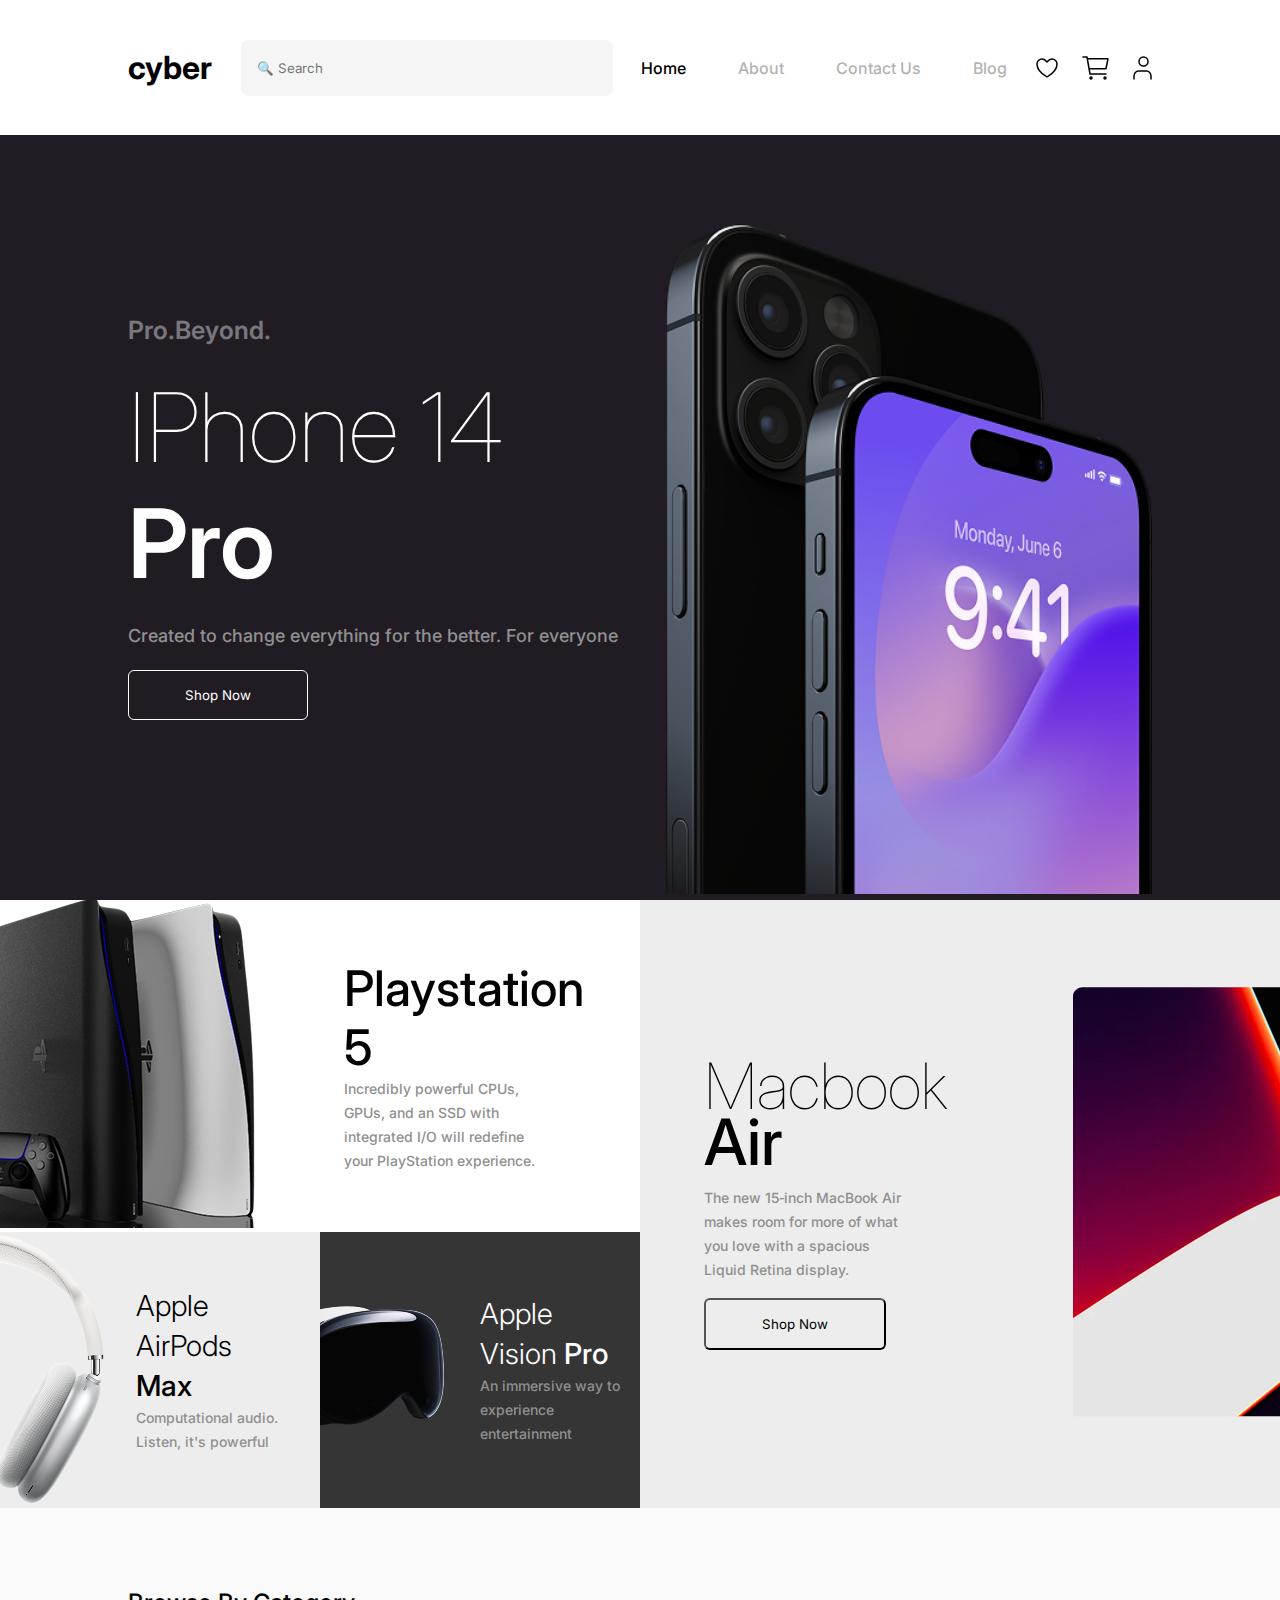
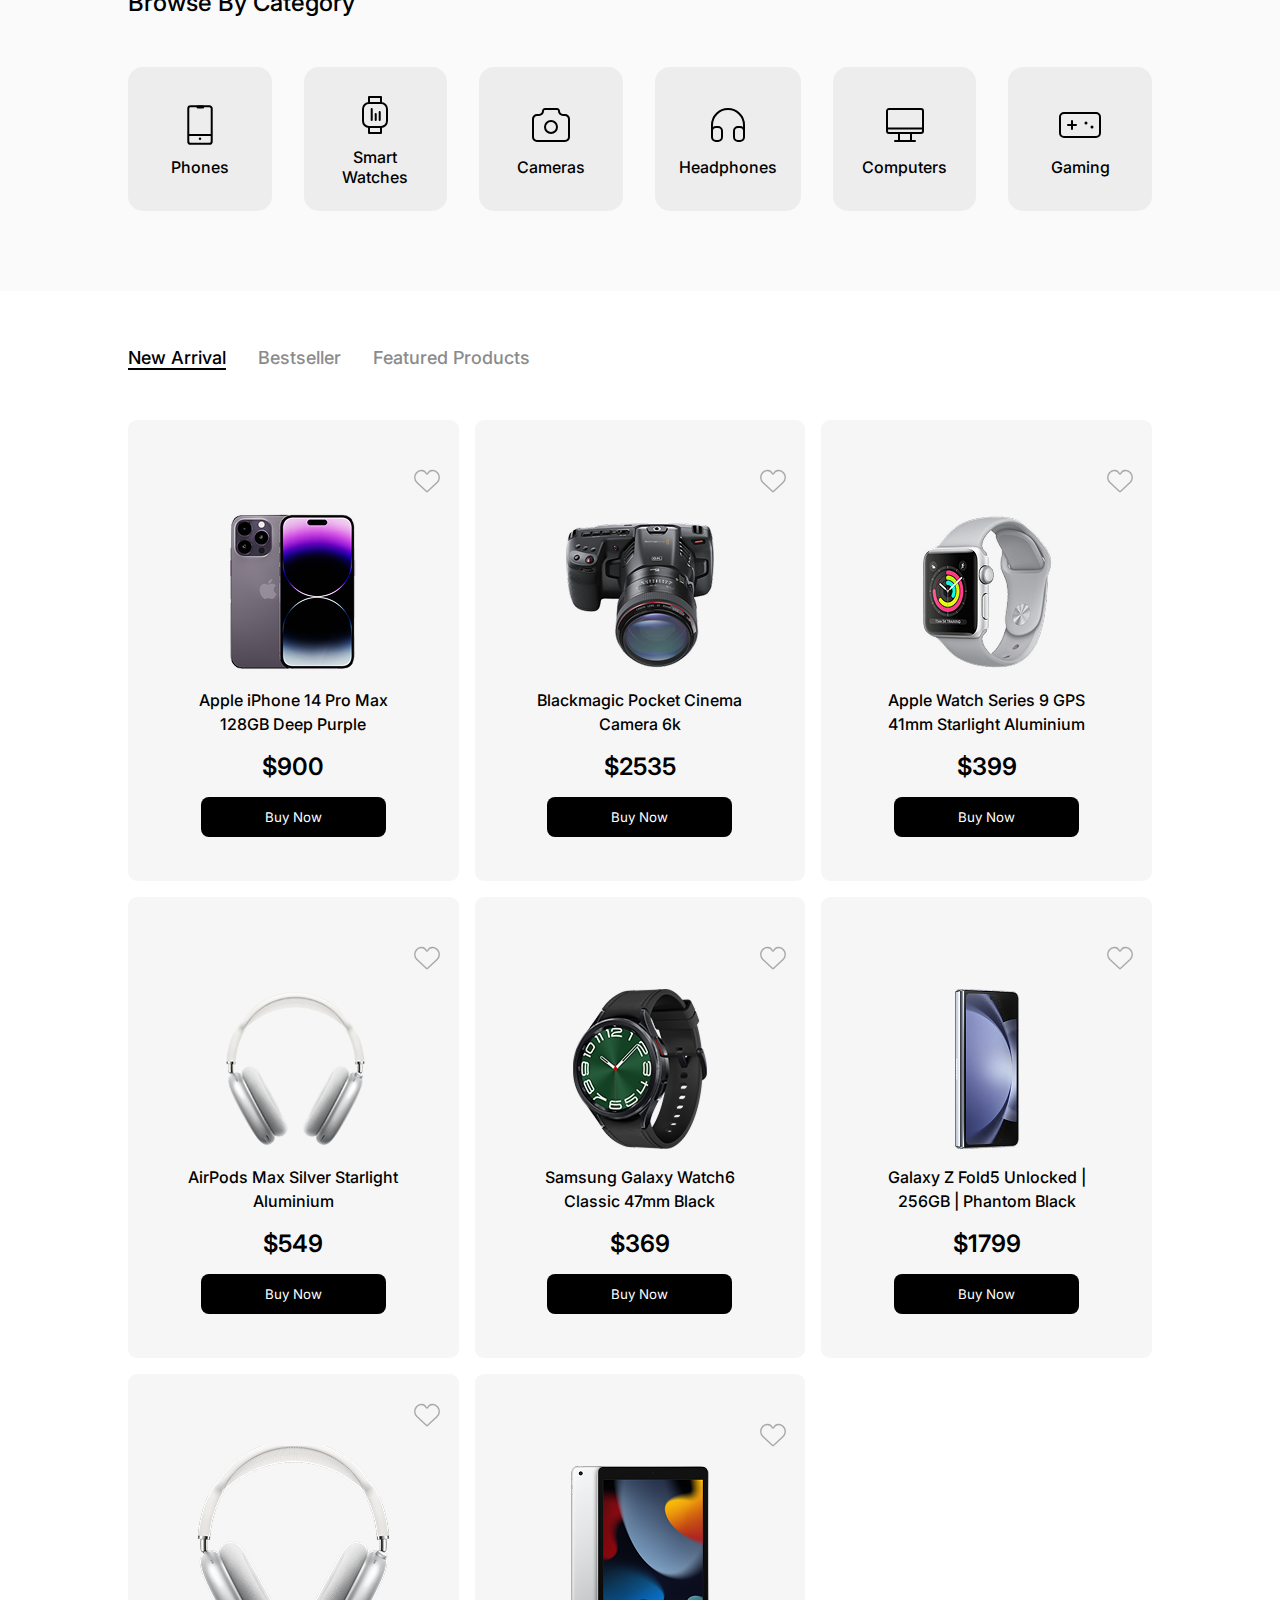
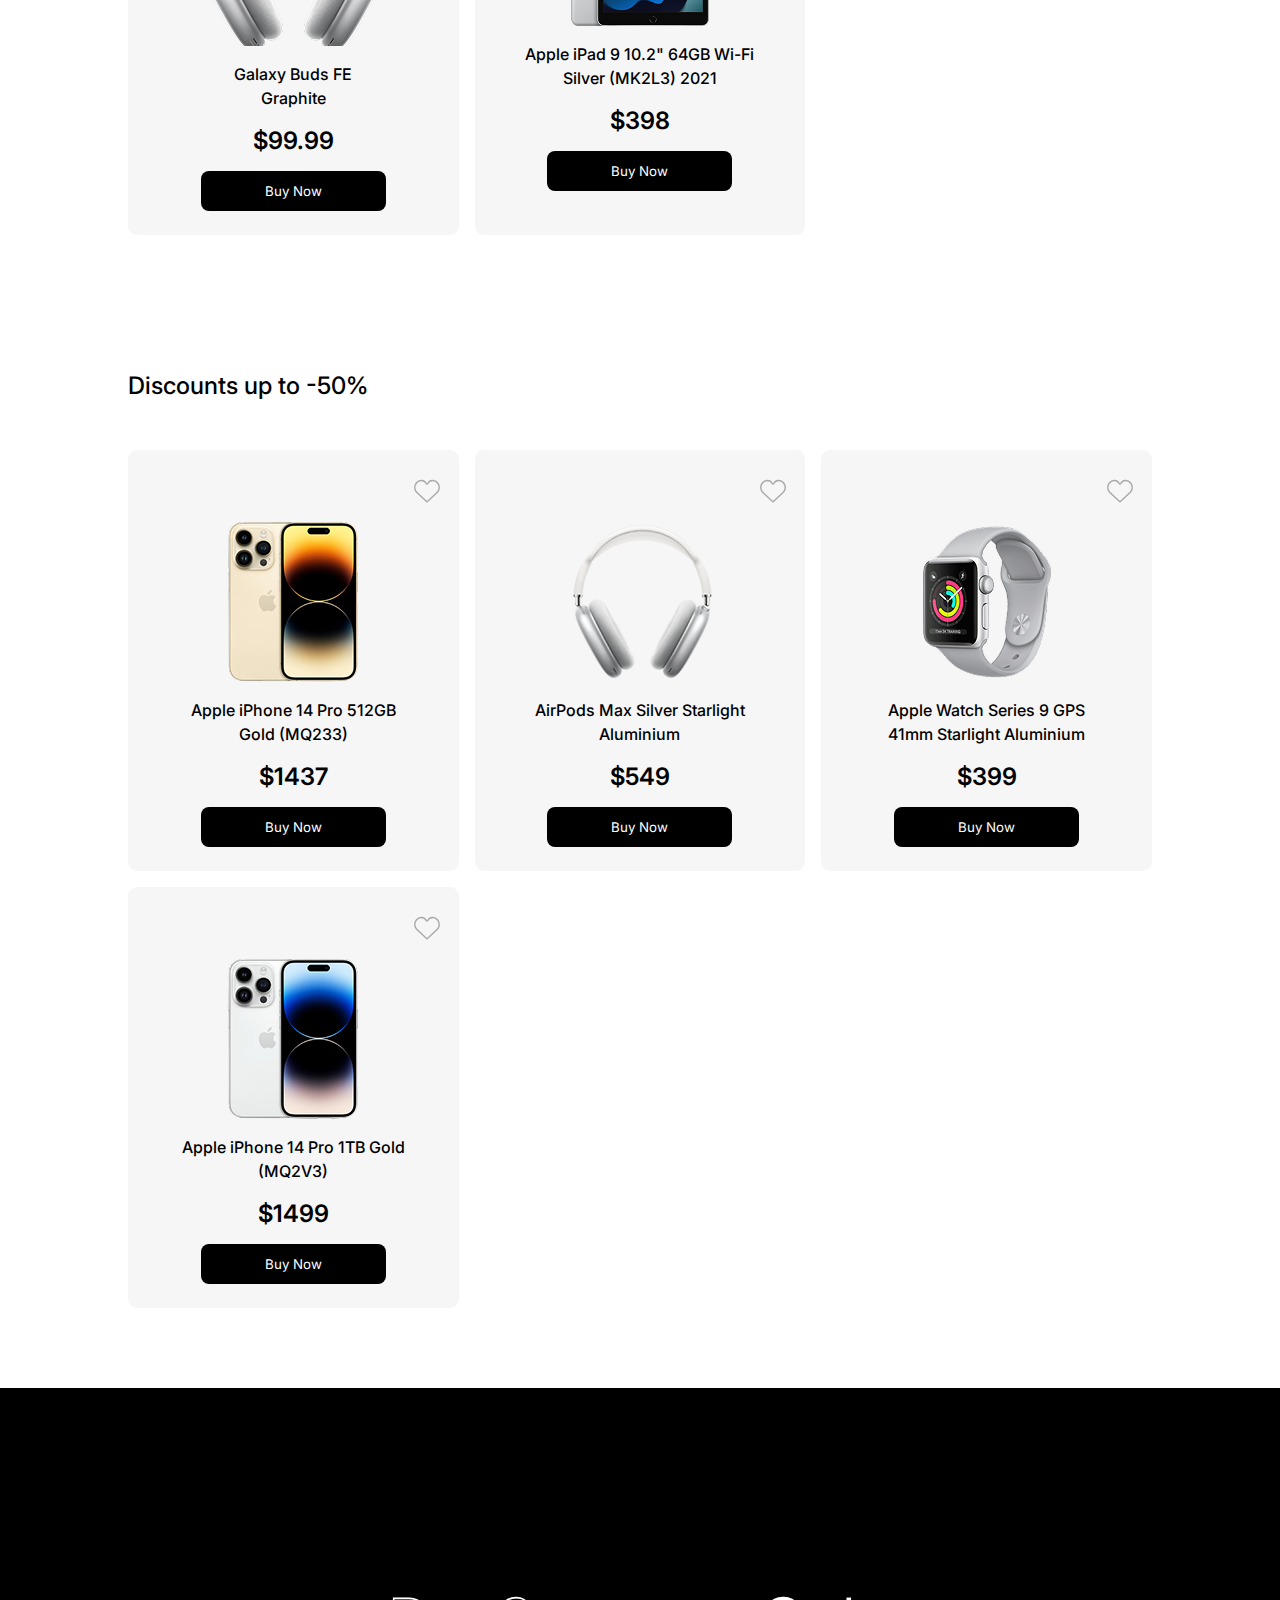
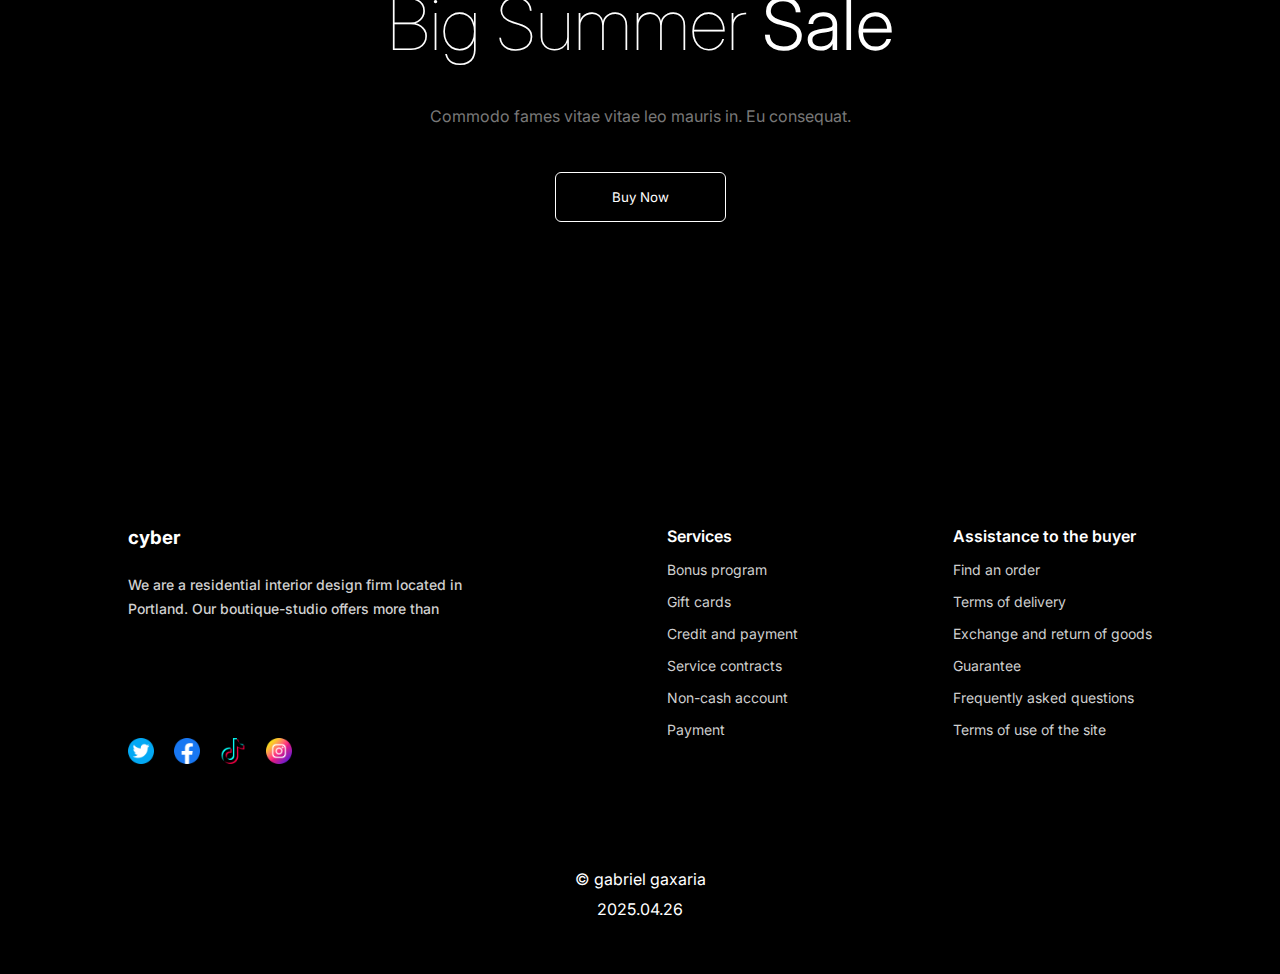
<file: index.html>
<!doctype html>
<html lang="en">
<head>
    <meta charset="UTF-8">
    <meta name="viewport" content="width=device-width, initial-scale=1">
    <title>Document</title>
    <link rel="preconnect" href="https://fonts.googleapis.com">
    <link rel="preconnect" href="https://fonts.gstatic.com" crossorigin>
    <link href="https://fonts.googleapis.com/css2?family=Inter:ital,opsz,wght@0,14..32,100..900;1,14..32,100..900&display=swap"
          rel="stylesheet">
    <link rel="stylesheet" href="styles/style.css">
</head>
<body>


<header class="header">
    <h1><a class="header-a" href="#">cyber</a></h1>
    <input class="header-input" type="search" placeholder="🔍 Search">
    <nav class="header-nav">
        <ul class="header-nav-list">
            <li><a class="header-nav-item header-nav-item-1" href="#">Home</a></li>
            <li><a class="header-nav-item" href="#">About</a></li>
            <li><a class="header-nav-item" href="contact.html">Contact Us</a></li>
            <li><a class="header-nav-item" href="#">Blog</a></li>
        </ul>
    </nav>
    <div class="header-div">
        <svg class="header-img" width="22" height="20" viewBox="0 0 22 20" fill="none"
             xmlns="http://www.w3.org/2000/svg">
            <path d="M6 1C3.239 1 1 3.216 1 5.95C1 8.157 1.875 13.395 10.488 18.69C10.6423 18.7839 10.8194 18.8335 11 18.8335C11.1806 18.8335 11.3577 18.7839 11.512 18.69C20.125 13.395 21 8.157 21 5.95C21 3.216 18.761 1 16 1C13.239 1 11 4 11 4C11 4 8.761 1 6 1Z"
                  stroke="black" stroke-width="1.5" stroke-linecap="round" stroke-linejoin="round"/>
        </svg>
        <svg class="header-img" width="27" height="24" viewBox="0 0 27 24" fill="none"
             xmlns="http://www.w3.org/2000/svg">
            <path d="M1 1H5L8 18H24M8 12.6667H23.59C23.7056 12.6667 23.8177 12.6267 23.9072 12.5535C23.9966 12.4802 24.0579 12.3782 24.0806 12.2648L25.8806 3.26479C25.8951 3.19222 25.8934 3.11733 25.8755 3.04552C25.8575 2.97372 25.8239 2.90679 25.7769 2.84956C25.73 2.79234 25.6709 2.74625 25.604 2.71462C25.5371 2.68299 25.464 2.66662 25.39 2.66667H6M10 22C10 22.5523 9.55228 23 9 23C8.44772 23 8 22.5523 8 22C8 21.4477 8.44772 21 9 21C9.55228 21 10 21.4477 10 22ZM24 22C24 22.5523 23.5523 23 23 23C22.4477 23 22 22.5523 22 22C22 21.4477 22.4477 21 23 21C23.5523 21 24 21.4477 24 22Z"
                  stroke="black" stroke-width="1.5" stroke-linecap="round" stroke-linejoin="round"/>
        </svg>
        <svg class="header-img" width="19" height="24" viewBox="0 0 19 24" fill="none"
             xmlns="http://www.w3.org/2000/svg">
            <path d="M18 23V20.3333C18 18.9188 17.5224 17.5623 16.6722 16.5621C15.8221 15.5619 14.669 15 13.4667 15H5.53333C4.33102 15 3.17795 15.5619 2.32778 16.5621C1.47762 17.5623 1 18.9188 1 20.3333V23M15 5.5C15 7.98528 12.9853 10 10.5 10C8.01472 10 6 7.98528 6 5.5C6 3.01472 8.01472 1 10.5 1C12.9853 1 15 3.01472 15 5.5Z"
                  stroke="black" stroke-width="1.5" stroke-linecap="round" stroke-linejoin="round"/>
        </svg>
    </div>
    <div class="header-div-2">
        <div class="header-div-3"></div>
        <div class="header-div-3"></div>
        <div class="header-div-3"></div>
    </div>
</header>


<section class="phone-section">
    <div class="wrapper">
        <div class="phone-div">
            <p class="phone-section-p-1">Pro.Beyond.</p>
            <h2 class="phone-section-h2">IPhone 14 <span>Pro</span></h2>
            <p class="phone-section-p-2">Created to change everything for the better. For everyone</p>
            <div class="phone-section-div-2">
                <button class="phone-section-button">Shop Now</button>
            </div>
        </div>
        <figure class="phone-figure">
            <img class="phone-img" src="images/phone.png" alt="Phone Image">
            <img class="small-phone" src="images/small-phone.png" alt="small phone image">
        </figure>
    </div>
</section>


<section class="nesting-section">

    <div class="left">

        <div class="main-left-top">
            <div class="left-top">
                <figure class="left-top-figure">
                    <img class="left-top-img" src="images/play.png" alt="play image">
                    <img class="left-top-img-2" src="images/play-2.png" alt="play image">
                </figure>
                <div class="left-top-div">
                    <h2 class="left-top-h2">Playstation 5</h2>
                    <p class="left-top-p">Incredibly powerful CPUs, GPUs, and an SSD with integrated I/O will redefine
                        your
                        PlayStation experience.</p>
                </div>
            </div>
        </div>

        <div class="left-down">

            <div class="left-down-left">
                <figure class="left-down-left-figure">
                    <img class="left-down-left-img" src="images/airpod.png" alt="airpods image">
                    <img class="left-down-left-img-2" src="images/airpods-2.png" alt="airpods image">
                </figure>
                <div class="left-down-left-div">
                    <h2 class="left-down-left-h2">Apple AirPods <span>Max</span></h2>
                    <p class="left-down-left-p">Computational audio. Listen, it's powerful</p>
                </div>
            </div>

            <div class="left-down-right">
                <figure class="left-down-right-figure">
                    <img class="left-down-right-img" src="images/sanglass.png" alt="sanglass image">
                    <img class="left-down-right-img-2" src="images/sunglass.png" alt="sunglass image">
                </figure>
                <div class="left-down-right-div">
                    <h2 class="left-down-right-h2">Apple Vision <span>Pro</span></h2>
                    <p class="left-down-right-p">An immersive way to experience entertainment</p>
                </div>
            </div>

        </div>

    </div>

    <div class="right-1">
        <div class="right">
            <div class="right-div">
                <h2 class="right-h2">Macbook <span>Air</span></h2>
                <p class="right-p">The new 15‑inch MacBook Air makes room for more of what you love with a spacious
                    Liquid Retina display.</p>
                <button class="right-button">Shop Now</button>
            </div>
            <figure class="right-figure">
                <img class="right-img" src="images/computer.png" alt="computer image">
                <img class="right-img-2" src="images/computer-2.png" alt="computer image">
            </figure>
        </div>
    </div>


</section>















<section class="category">


    <h2 class="category-h2">Browse By Category</h2>


    <div class="category-div-1">

        <div class="category-div-2">
            <svg class="category-img" width="48" height="48" viewBox="0 0 48 48" fill="none" xmlns="http://www.w3.org/2000/svg"><g clip-path="url(#clip0_1_1240)"><path d="M33.375 5.25H14.625C13.3306 5.25 12.2812 6.29933 12.2812 7.59375V40.4062C12.2812 41.7007 13.3306 42.75 14.625 42.75H33.375C34.6694 42.75 35.7188 41.7007 35.7188 40.4062V7.59375C35.7188 6.29933 34.6694 5.25 33.375 5.25Z" stroke="black" stroke-width="2" stroke-linecap="round" stroke-linejoin="round"/><path d="M22 6H26.6875" stroke="black" stroke-width="3" stroke-linecap="round" stroke-linejoin="round"/><path d="M24 37.7188V37.7404" stroke="black" stroke-width="2.5" stroke-linecap="round" stroke-linejoin="round"/><line x1="13" y1="34" x2="35" y2="34" stroke="black" stroke-width="2"/></g><defs><clipPath id="clip0_1_1240"><rect width="48" height="48" fill="white"/></clipPath></defs></svg>
            <h3 class="category-h3">Phones</h3>
        </div>

        <div class="category-div-2">
            <svg class="category-img" width="48" height="48" viewBox="0 0 48 48" fill="none" xmlns="http://www.w3.org/2000/svg"><g clip-path="url(#clip0_1_1243)"><path d="M30 12H18C14.6863 12 12 14.6863 12 18V30C12 33.3137 14.6863 36 18 36H30C33.3137 36 36 33.3137 36 30V18C36 14.6863 33.3137 12 30 12Z" stroke="black" stroke-width="2" stroke-linecap="round" stroke-linejoin="round"/><path d="M18 36V42H30V36" stroke="black" stroke-width="2" stroke-linecap="round" stroke-linejoin="round"/><path d="M18 12V6H30V12" stroke="black" stroke-width="2" stroke-linecap="round" stroke-linejoin="round"/><line x1="20.7144" y1="18" x2="20.7144" y2="29" stroke="black" stroke-width="2" stroke-linecap="round"/><line x1="24.7144" y1="23" x2="24.7144" y2="29" stroke="black" stroke-width="2" stroke-linecap="round"/><line x1="28.7144" y1="21" x2="28.7144" y2="29" stroke="black" stroke-width="2" stroke-linecap="round"/></g><defs><clipPath id="clip0_1_1243"><rect width="48" height="48" fill="white"/></clipPath></defs></svg>
            <h3 class="category-h3">Smart Watches</h3>
        </div>

        <div class="category-div-2">
            <svg class="category-img" width="48" height="48" viewBox="0 0 48 48" fill="none" xmlns="http://www.w3.org/2000/svg"><g clip-path="url(#clip0_1_1246)"><path d="M10 14H12C13.0609 14 14.0783 13.5786 14.8284 12.8284C15.5786 12.0783 16 11.0609 16 10C16 9.46957 16.2107 8.96086 16.5858 8.58579C16.9609 8.21071 17.4696 8 18 8H30C30.5304 8 31.0391 8.21071 31.4142 8.58579C31.7893 8.96086 32 9.46957 32 10C32 11.0609 32.4214 12.0783 33.1716 12.8284C33.9217 13.5786 34.9391 14 36 14H38C39.0609 14 40.0783 14.4214 40.8284 15.1716C41.5786 15.9217 42 16.9391 42 18V36C42 37.0609 41.5786 38.0783 40.8284 38.8284C40.0783 39.5786 39.0609 40 38 40H10C8.93913 40 7.92172 39.5786 7.17157 38.8284C6.42143 38.0783 6 37.0609 6 36V18C6 16.9391 6.42143 15.9217 7.17157 15.1716C7.92172 14.4214 8.93913 14 10 14" stroke="black" stroke-width="2" stroke-linecap="round" stroke-linejoin="round"/><path d="M24 32C27.3137 32 30 29.3137 30 26C30 22.6863 27.3137 20 24 20C20.6863 20 18 22.6863 18 26C18 29.3137 20.6863 32 24 32Z" stroke="black" stroke-width="2" stroke-linecap="round" stroke-linejoin="round"/></g><defs><clipPath id="clip0_1_1246"><rect width="48" height="48" fill="white"/></clipPath></defs></svg>
            <h3 class="category-h3">Cameras</h3>
        </div>

        <div class="category-div-2">
            <svg class="category-img" width="48" height="48" viewBox="0 0 48 48" fill="none" xmlns="http://www.w3.org/2000/svg"><g clip-path="url(#clip0_1_1249)"><path d="M14 26H12C9.79086 26 8 27.7909 8 30V36C8 38.2091 9.79086 40 12 40H14C16.2091 40 18 38.2091 18 36V30C18 27.7909 16.2091 26 14 26Z" stroke="black" stroke-width="2" stroke-linecap="round" stroke-linejoin="round"/><path d="M36 26H34C31.7909 26 30 27.7909 30 30V36C30 38.2091 31.7909 40 34 40H36C38.2091 40 40 38.2091 40 36V30C40 27.7909 38.2091 26 36 26Z" stroke="black" stroke-width="2" stroke-linecap="round" stroke-linejoin="round"/><path d="M8 30V24C8 19.7565 9.68571 15.6869 12.6863 12.6863C15.6869 9.68571 19.7565 8 24 8C28.2435 8 32.3131 9.68571 35.3137 12.6863C38.3143 15.6869 40 19.7565 40 24V30" stroke="black" stroke-width="2" stroke-linecap="round" stroke-linejoin="round"/></g><defs><clipPath id="clip0_1_1249"><rect width="48" height="48" fill="white"/></clipPath></defs></svg>
            <h3 class="category-h3">Headphones</h3>
        </div>

        <div class="category-div-2">
            <svg class="category-img" width="48" height="48" viewBox="0 0 48 48" fill="none" xmlns="http://www.w3.org/2000/svg"><g clip-path="url(#clip0_1_1252)"><path d="M40 8H8C6.89543 8 6 8.89543 6 10V30C6 31.1046 6.89543 32 8 32H40C41.1046 32 42 31.1046 42 30V10C42 8.89543 41.1046 8 40 8Z" stroke="black" stroke-width="2" stroke-linecap="round" stroke-linejoin="round"/><path d="M14 40H34" stroke="black" stroke-width="2" stroke-linecap="round" stroke-linejoin="round"/><path d="M18 32V40" stroke="black" stroke-width="2" stroke-linecap="round" stroke-linejoin="round"/><path d="M30 32V40" stroke="black" stroke-width="2" stroke-linecap="round" stroke-linejoin="round"/><path d="M6.85718 27.4286H41.1429" stroke="black" stroke-width="2" stroke-linecap="round"/></g><defs><clipPath id="clip0_1_1252"><rect width="48" height="48" fill="white"/></clipPath></defs></svg>
            <h3 class="category-h3">Computers</h3>
        </div>

        <div class="category-div-2">
            <svg class="category-img" width="48" height="48" viewBox="0 0 48 48" fill="none" xmlns="http://www.w3.org/2000/svg"><g clip-path="url(#clip0_1_1255)"><path d="M40 12H8C5.79086 12 4 13.7909 4 16V32C4 34.2091 5.79086 36 8 36H40C42.2091 36 44 34.2091 44 32V16C44 13.7909 42.2091 12 40 12Z" stroke="black" stroke-width="2" stroke-linecap="round" stroke-linejoin="round"/><path d="M12 24H20M16 20V28" stroke="black" stroke-width="2" stroke-linecap="round" stroke-linejoin="round"/><path d="M30 22V22.0207" stroke="black" stroke-width="3" stroke-linecap="round" stroke-linejoin="round"/><path d="M36 25.9999V26.0206" stroke="black" stroke-width="3" stroke-linecap="round" stroke-linejoin="round"/></g><defs><clipPath id="clip0_1_1255"><rect width="48" height="48" fill="white"/></clipPath></defs></svg>
            <h3 class="category-h3">Gaming</h3>
        </div>

    </div>


</section>

















<section class="price">


    <div class="price-div-1">
        <a class="price-a price-a-2" href="#">New Arrival</a>
        <a class="price-a" href="#">Bestseller</a>
        <a class="price-a" href="#">Featured Products</a>
    </div>


    <div class="price-div-2">


        <div class="price-div-3">
            <figure class="price-figure-1">
                <svg class="price-img-1" width="32" height="32" viewBox="0 0 32 32" fill="none" xmlns="http://www.w3.org/2000/svg"><path d="M5.93439 18.5443L15.3155 27.3569C15.6399 27.6616 15.8021 27.814 16.0002 27.814C16.1982 27.814 16.3604 27.6616 16.6848 27.3569L26.0659 18.5443C28.6742 16.0942 28.9909 12.0622 26.7972 9.2348L26.3848 8.70316C23.7605 5.32081 18.493 5.88806 16.6491 9.75157C16.3886 10.2973 15.6117 10.2973 15.3513 9.75157C13.5073 5.88806 8.23979 5.32081 5.61556 8.70316L5.20308 9.2348C3.00943 12.0622 3.32616 16.0942 5.93439 18.5443Z" stroke="#919191" stroke-opacity="0.77" stroke-width="1.4"/></svg>
            </figure>
            <img class="price-img-2" src="images/phone-2.png" alt="Phone">
            <p class="price-p-1">Apple iPhone 14 Pro Max 128GB Deep Purple</p>
            <h3 class="price-h3-1">$900</h3>
            <button class="price-button-1">Buy Now</button>
        </div>


        <div class="price-div-3">
            <figure class="price-figure-1">
                <svg class="price-img-1" width="32" height="32" viewBox="0 0 32 32" fill="none" xmlns="http://www.w3.org/2000/svg"><path d="M5.93439 18.5443L15.3155 27.3569C15.6399 27.6616 15.8021 27.814 16.0002 27.814C16.1982 27.814 16.3604 27.6616 16.6848 27.3569L26.0659 18.5443C28.6742 16.0942 28.9909 12.0622 26.7972 9.2348L26.3848 8.70316C23.7605 5.32081 18.493 5.88806 16.6491 9.75157C16.3886 10.2973 15.6117 10.2973 15.3513 9.75157C13.5073 5.88806 8.23979 5.32081 5.61556 8.70316L5.20308 9.2348C3.00943 12.0622 3.32616 16.0942 5.93439 18.5443Z" stroke="#919191" stroke-opacity="0.77" stroke-width="1.4"/></svg>
            </figure>
            <img class="price-img-2" src="images/camera.png" alt="Camera">
            <p class="price-p-1">Blackmagic Pocket Cinema Camera 6k</p>
            <h3 class="price-h3-1">$2535</h3>
            <button class="price-button-1">Buy Now</button>
        </div>


        <div class="price-div-3">
            <figure class="price-figure-1">
                <svg class="price-img-1" width="32" height="32" viewBox="0 0 32 32" fill="none" xmlns="http://www.w3.org/2000/svg"><path d="M5.93439 18.5443L15.3155 27.3569C15.6399 27.6616 15.8021 27.814 16.0002 27.814C16.1982 27.814 16.3604 27.6616 16.6848 27.3569L26.0659 18.5443C28.6742 16.0942 28.9909 12.0622 26.7972 9.2348L26.3848 8.70316C23.7605 5.32081 18.493 5.88806 16.6491 9.75157C16.3886 10.2973 15.6117 10.2973 15.3513 9.75157C13.5073 5.88806 8.23979 5.32081 5.61556 8.70316L5.20308 9.2348C3.00943 12.0622 3.32616 16.0942 5.93439 18.5443Z" stroke="#919191" stroke-opacity="0.77" stroke-width="1.4"/></svg>
            </figure>
            <img class="price-img-2" src="images/watch.png" alt="Watch">
            <p class="price-p-1">Apple Watch Series 9 GPS 41mm Starlight Aluminium</p>
            <h3 class="price-h3-1">$399</h3>
            <button class="price-button-1">Buy Now</button>
        </div>


        <div class="price-div-3">
            <figure class="price-figure-1">
                <svg class="price-img-1" width="32" height="32" viewBox="0 0 32 32" fill="none" xmlns="http://www.w3.org/2000/svg"><path d="M5.93439 18.5443L15.3155 27.3569C15.6399 27.6616 15.8021 27.814 16.0002 27.814C16.1982 27.814 16.3604 27.6616 16.6848 27.3569L26.0659 18.5443C28.6742 16.0942 28.9909 12.0622 26.7972 9.2348L26.3848 8.70316C23.7605 5.32081 18.493 5.88806 16.6491 9.75157C16.3886 10.2973 15.6117 10.2973 15.3513 9.75157C13.5073 5.88806 8.23979 5.32081 5.61556 8.70316L5.20308 9.2348C3.00943 12.0622 3.32616 16.0942 5.93439 18.5443Z" stroke="#919191" stroke-opacity="0.77" stroke-width="1.4"/></svg>
            </figure>
            <img class="price-img-2" src="images/airpods.png" alt="Airpods">
            <p class="price-p-1">AirPods Max Silver Starlight Aluminium</p>
            <h3 class="price-h3-1">$549</h3>
            <button class="price-button-1">Buy Now</button>
        </div>


        <div class="price-div-3">
            <figure class="price-figure-1">
                <svg class="price-img-1" width="32" height="32" viewBox="0 0 32 32" fill="none" xmlns="http://www.w3.org/2000/svg"><path d="M5.93439 18.5443L15.3155 27.3569C15.6399 27.6616 15.8021 27.814 16.0002 27.814C16.1982 27.814 16.3604 27.6616 16.6848 27.3569L26.0659 18.5443C28.6742 16.0942 28.9909 12.0622 26.7972 9.2348L26.3848 8.70316C23.7605 5.32081 18.493 5.88806 16.6491 9.75157C16.3886 10.2973 15.6117 10.2973 15.3513 9.75157C13.5073 5.88806 8.23979 5.32081 5.61556 8.70316L5.20308 9.2348C3.00943 12.0622 3.32616 16.0942 5.93439 18.5443Z" stroke="#919191" stroke-opacity="0.77" stroke-width="1.4"/></svg>
            </figure>
            <img class="price-img-2" src="images/watch-2.png" alt="Watch">
            <p class="price-p-1">Samsung Galaxy Watch6 Classic 47mm Black</p>
            <h3 class="price-h3-1">$369</h3>
            <button class="price-button-1">Buy Now</button>
        </div>


        <div class="price-div-3">
            <figure class="price-figure-1">
                <svg class="price-img-1" width="32" height="32" viewBox="0 0 32 32" fill="none" xmlns="http://www.w3.org/2000/svg"><path d="M5.93439 18.5443L15.3155 27.3569C15.6399 27.6616 15.8021 27.814 16.0002 27.814C16.1982 27.814 16.3604 27.6616 16.6848 27.3569L26.0659 18.5443C28.6742 16.0942 28.9909 12.0622 26.7972 9.2348L26.3848 8.70316C23.7605 5.32081 18.493 5.88806 16.6491 9.75157C16.3886 10.2973 15.6117 10.2973 15.3513 9.75157C13.5073 5.88806 8.23979 5.32081 5.61556 8.70316L5.20308 9.2348C3.00943 12.0622 3.32616 16.0942 5.93439 18.5443Z" stroke="#919191" stroke-opacity="0.77" stroke-width="1.4"/></svg>
            </figure>
            <img class="price-img-2" src="images/phone-3.png" alt="Phone">
            <p class="price-p-1">Galaxy Z Fold5 Unlocked | 256GB | Phantom Black</p>
            <h3 class="price-h3-1">$1799</h3>
            <button class="price-button-1">Buy Now</button>
        </div>


        <div class="price-div-3">
            <figure class="price-figure-1">
                <svg class="price-img-1" width="32" height="32" viewBox="0 0 32 32" fill="none" xmlns="http://www.w3.org/2000/svg"><path d="M5.93439 18.5443L15.3155 27.3569C15.6399 27.6616 15.8021 27.814 16.0002 27.814C16.1982 27.814 16.3604 27.6616 16.6848 27.3569L26.0659 18.5443C28.6742 16.0942 28.9909 12.0622 26.7972 9.2348L26.3848 8.70316C23.7605 5.32081 18.493 5.88806 16.6491 9.75157C16.3886 10.2973 15.6117 10.2973 15.3513 9.75157C13.5073 5.88806 8.23979 5.32081 5.61556 8.70316L5.20308 9.2348C3.00943 12.0622 3.32616 16.0942 5.93439 18.5443Z" stroke="#919191" stroke-opacity="0.77" stroke-width="1.4"/></svg>
            </figure>
            <img class="price-img-2" src="images/airpods-2.png" alt="Airpods">
            <p class="price-p-1 price-p-2">Galaxy Buds FE Graphite</p>
            <h3 class="price-h3-1">$99.99</h3>
            <button class="price-button-1">Buy Now</button>
        </div>


        <div class="price-div-3">
            <figure class="price-figure-1">
                <svg class="price-img-1" width="32" height="32" viewBox="0 0 32 32" fill="none" xmlns="http://www.w3.org/2000/svg"><path d="M5.93439 18.5443L15.3155 27.3569C15.6399 27.6616 15.8021 27.814 16.0002 27.814C16.1982 27.814 16.3604 27.6616 16.6848 27.3569L26.0659 18.5443C28.6742 16.0942 28.9909 12.0622 26.7972 9.2348L26.3848 8.70316C23.7605 5.32081 18.493 5.88806 16.6491 9.75157C16.3886 10.2973 15.6117 10.2973 15.3513 9.75157C13.5073 5.88806 8.23979 5.32081 5.61556 8.70316L5.20308 9.2348C3.00943 12.0622 3.32616 16.0942 5.93439 18.5443Z" stroke="#919191" stroke-opacity="0.77" stroke-width="1.4"/></svg>
            </figure>
            <img class="price-img-2" src="images/paid.png" alt="ipad">
            <p class="price-p-1">Apple iPad 9 10.2" 64GB Wi-Fi Silver (MK2L3) 2021</p>
            <h3 class="price-h3-1">$398</h3>
            <button class="price-button-1">Buy Now</button>
        </div>


    </div>

</section>












<section class="discount">

    <h2 class="discount-h2">Discounts up to -50%</h2>

    
    <div class="discount-div-1">

        <div class="discount-div-2">
            <figure class="discount-figure-1">
                <svg class="discount-img-1" width="32" height="32" viewBox="0 0 32 32" fill="none" xmlns="http://www.w3.org/2000/svg"><path d="M5.93439 18.5443L15.3155 27.3569C15.6399 27.6616 15.8021 27.814 16.0002 27.814C16.1982 27.814 16.3604 27.6616 16.6848 27.3569L26.0659 18.5443C28.6742 16.0942 28.9909 12.0622 26.7972 9.2348L26.3848 8.70316C23.7605 5.32081 18.493 5.88806 16.6491 9.75157C16.3886 10.2973 15.6117 10.2973 15.3513 9.75157C13.5073 5.88806 8.23979 5.32081 5.61556 8.70316L5.20308 9.2348C3.00943 12.0622 3.32616 16.0942 5.93439 18.5443Z" stroke="#919191" stroke-opacity="0.77" stroke-width="1.4"/></svg>
            </figure>
            <img class="discount-img-2" src="images/phone-4.png" alt="Phone">
            <p class="discount-p-1">Apple iPhone 14 Pro 512GB Gold (MQ233)</p>
            <h3 class="discount-h3-1">$1437</h3>
            <button class="discount-button-1">Buy Now</button>
        </div>


        <div class="discount-div-2">
            <figure class="discount-figure-1">
                <svg class="discount-img-1" width="32" height="32" viewBox="0 0 32 32" fill="none" xmlns="http://www.w3.org/2000/svg"><path d="M5.93439 18.5443L15.3155 27.3569C15.6399 27.6616 15.8021 27.814 16.0002 27.814C16.1982 27.814 16.3604 27.6616 16.6848 27.3569L26.0659 18.5443C28.6742 16.0942 28.9909 12.0622 26.7972 9.2348L26.3848 8.70316C23.7605 5.32081 18.493 5.88806 16.6491 9.75157C16.3886 10.2973 15.6117 10.2973 15.3513 9.75157C13.5073 5.88806 8.23979 5.32081 5.61556 8.70316L5.20308 9.2348C3.00943 12.0622 3.32616 16.0942 5.93439 18.5443Z" stroke="#919191" stroke-opacity="0.77" stroke-width="1.4"/></svg>
            </figure>
            <img class="discount-img-2" src="images/airpods.png" alt="Airpods">
            <p class="discount-p-1">AirPods Max Silver Starlight Aluminium</p>
            <h3 class="discount-h3-1">$549</h3>
            <button class="discount-button-1">Buy Now</button>
        </div>


        <div class="discount-div-2">
            <figure class="discount-figure-1">
                <svg class="discount-img-1" width="32" height="32" viewBox="0 0 32 32" fill="none" xmlns="http://www.w3.org/2000/svg"><path d="M5.93439 18.5443L15.3155 27.3569C15.6399 27.6616 15.8021 27.814 16.0002 27.814C16.1982 27.814 16.3604 27.6616 16.6848 27.3569L26.0659 18.5443C28.6742 16.0942 28.9909 12.0622 26.7972 9.2348L26.3848 8.70316C23.7605 5.32081 18.493 5.88806 16.6491 9.75157C16.3886 10.2973 15.6117 10.2973 15.3513 9.75157C13.5073 5.88806 8.23979 5.32081 5.61556 8.70316L5.20308 9.2348C3.00943 12.0622 3.32616 16.0942 5.93439 18.5443Z" stroke="#919191" stroke-opacity="0.77" stroke-width="1.4"/></svg>
            </figure>
            <img class="discount-img-2" src="images/watch.png" alt="Watch">
            <p class="discount-p-1">Apple Watch Series 9 GPS 41mm Starlight Aluminium</p>
            <h3 class="discount-h3-1">$399</h3>
            <button class="discount-button-1">Buy Now</button>
        </div>


        <div class="discount-div-2">
            <figure class="discount-figure-1">
                <svg class="discount-img-1" width="32" height="32" viewBox="0 0 32 32" fill="none" xmlns="http://www.w3.org/2000/svg"><path d="M5.93439 18.5443L15.3155 27.3569C15.6399 27.6616 15.8021 27.814 16.0002 27.814C16.1982 27.814 16.3604 27.6616 16.6848 27.3569L26.0659 18.5443C28.6742 16.0942 28.9909 12.0622 26.7972 9.2348L26.3848 8.70316C23.7605 5.32081 18.493 5.88806 16.6491 9.75157C16.3886 10.2973 15.6117 10.2973 15.3513 9.75157C13.5073 5.88806 8.23979 5.32081 5.61556 8.70316L5.20308 9.2348C3.00943 12.0622 3.32616 16.0942 5.93439 18.5443Z" stroke="#919191" stroke-opacity="0.77" stroke-width="1.4"/></svg>
            </figure>
            <img class="discount-img-2" src="images/phone-5.png" alt="Phone">
            <p class="discount-p-1">Apple iPhone 14 Pro 1TB Gold (MQ2V3)</p>
            <h3 class="discount-h3-1">$1499</h3>
            <button class="discount-button-1">Buy Now</button>
        </div>



    </div>
    
</section>













<section class="summer">
    <h2 class="summer-h2">Big Summer <span>Sale</span></h2>
    <p class="summer-p">Commodo fames vitae vitae leo mauris in. Eu consequat.</p>
    <button class="summer-button">Buy Now</button>
</section>


















<footer class="footer">

    <div class="footer-main-div-1">

        <div class="footer-div-1">
            <h3 class="footer-div-1-h3">cyber</h3>
            <p class="footer-div-1-p">We are a residential interior design firm located in Portland. Our boutique-studio offers more than</p>
        </div>

        <div class="footer-div-2">
            <h3 class="footer-div-2-h3">Services</h3>
            <a class="footer-div-2-a" href="#">Bonus program</a>
            <a class="footer-div-2-a" href="#">Gift cards</a>
            <a class="footer-div-2-a" href="#">Credit and payment</a>
            <a class="footer-div-2-a" href="#">Service contracts</a>
            <a class="footer-div-2-a" href="#">Non-cash account</a>
            <a class="footer-div-2-a" href="#">Payment</a>
        </div>

        <div class="footer-div-3">
           <h3 class="footer-div-3-h3">Assistance to the buyer</h3>
            <a class="footer-div-3-a" href="#">Find an order</a>
            <a class="footer-div-3-a" href="#">Terms of delivery</a>
            <a class="footer-div-3-a" href="#">Exchange and return of goods</a>
            <a class="footer-div-3-a" href="#">Guarantee</a>
            <a class="footer-div-3-a" href="#">Frequently asked questions</a>
            <a class="footer-div-3-a" href="#">Terms of use of the site</a>
        </div>

    </div>

    <div class="footer-main-div-2">

        <figure class="footer-figure-1">

            <img class="footer-img-1" src="images/twitter.png" alt="twitter logo">

            <img class="footer-img-1" src="images/facebook.png" alt="facebook logo">

            <img class="footer-img-1" src="images/tiktok.png" alt="tiktok logo">

            <img class="footer-img-1" src="images/instagram.png" alt="instagram logo">

        </figure>

    </div>

    <div class="main-gabriel">
    <p class="gabriel">© gabriel gaxaria 2025.04.26</p>
    </div>

</footer>










<script src="index.js"></script>
</body>
</html>
</file>
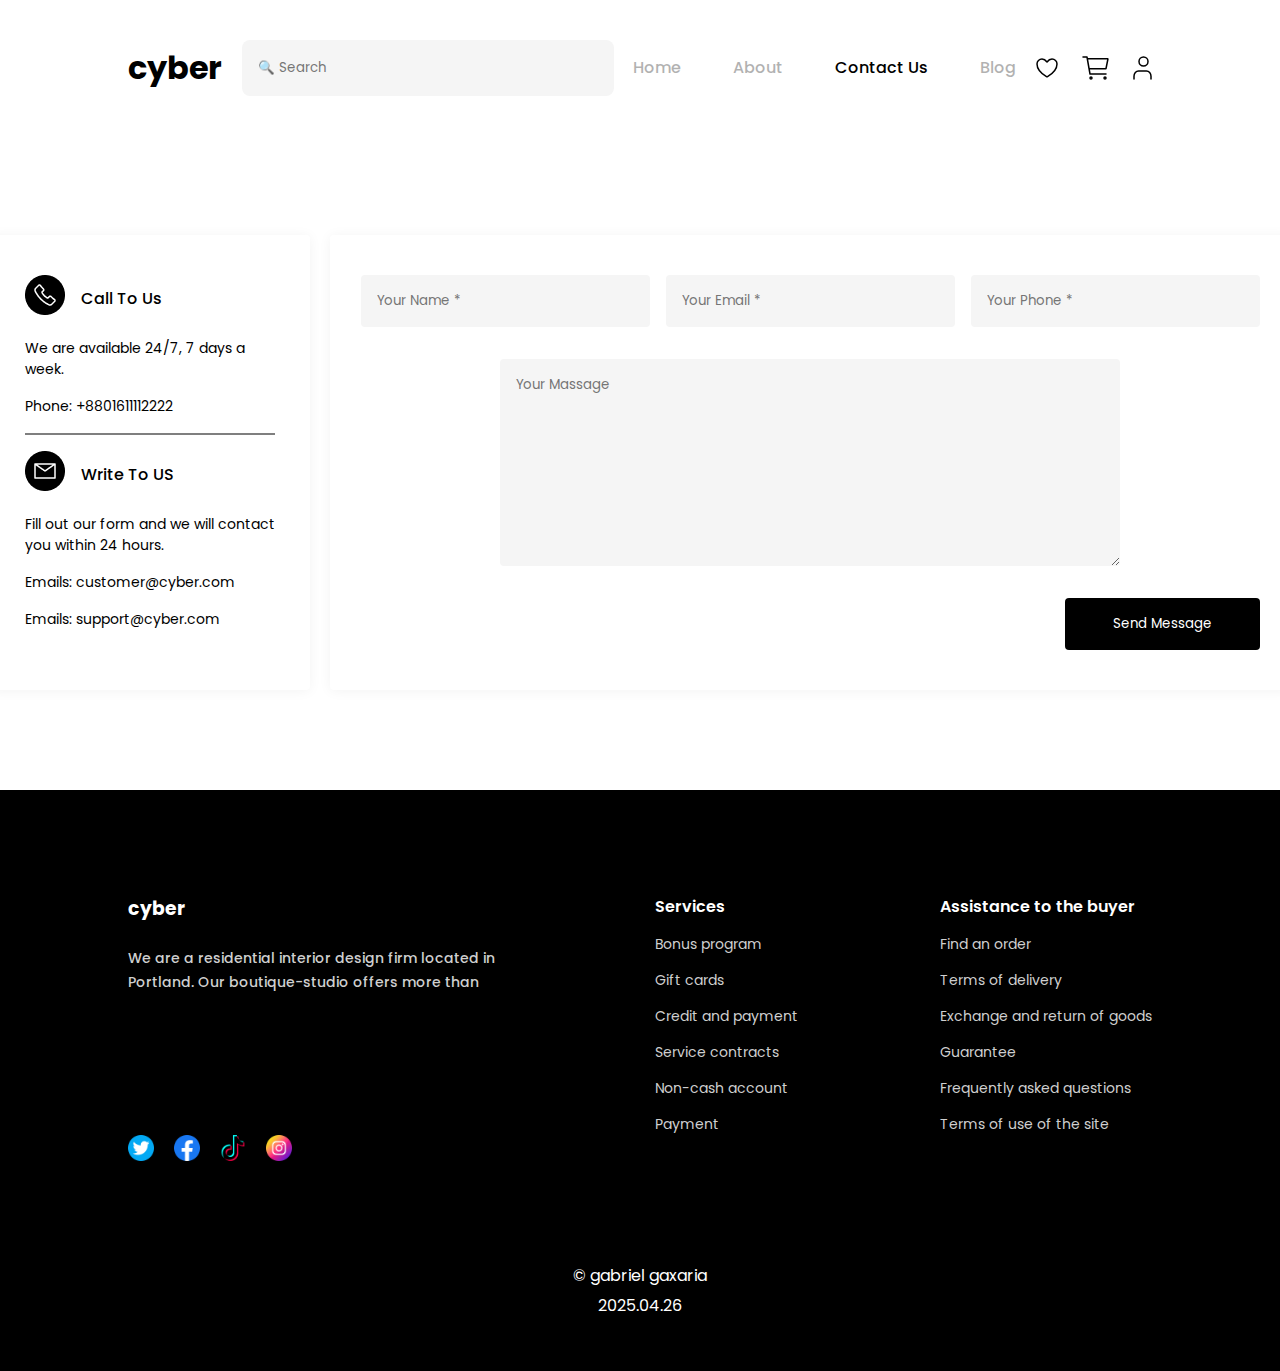
<file: contact.html>
<!doctype html>
<html lang="en">
<head>
    <meta charset="UTF-8">
    <meta name="viewport" content="width=device-width, initial-scale=1">
    <title>Document</title>
    <link rel="preconnect" href="https://fonts.googleapis.com">
    <link rel="preconnect" href="https://fonts.gstatic.com" crossorigin>
    <link href="https://fonts.googleapis.com/css2?family=Poppins:ital,wght@0,100;0,200;0,300;0,400;0,500;0,600;0,700;0,800;0,900;1,100;1,200;1,300;1,400;1,500;1,600;1,700;1,800;1,900&display=swap" rel="stylesheet">
    <link rel="stylesheet" href="styles/contact.css">
</head>
<body>


<header class="header">
    <h1><a class="header-a" href="#">cyber</a></h1>
    <input class="header-input" type="search" placeholder="🔍 Search">
    <nav class="header-nav">
        <ul class="header-nav-list active">
            <li><a class="header-nav-item" href="index.html">Home</a></li>
            <li><a class="header-nav-item" href="#">About</a></li>
            <li><a class="header-nav-item  header-nav-item-1" href="#">Contact Us</a></li>
            <li><a class="header-nav-item" href="#">Blog</a></li>
        </ul>
    </nav>
    <div class="header-div">
        <svg class="header-img" width="22" height="20" viewBox="0 0 22 20" fill="none"
             xmlns="http://www.w3.org/2000/svg">
            <path d="M6 1C3.239 1 1 3.216 1 5.95C1 8.157 1.875 13.395 10.488 18.69C10.6423 18.7839 10.8194 18.8335 11 18.8335C11.1806 18.8335 11.3577 18.7839 11.512 18.69C20.125 13.395 21 8.157 21 5.95C21 3.216 18.761 1 16 1C13.239 1 11 4 11 4C11 4 8.761 1 6 1Z"
                  stroke="black" stroke-width="1.5" stroke-linecap="round" stroke-linejoin="round"/>
        </svg>
        <svg class="header-img" width="27" height="24" viewBox="0 0 27 24" fill="none"
             xmlns="http://www.w3.org/2000/svg">
            <path d="M1 1H5L8 18H24M8 12.6667H23.59C23.7056 12.6667 23.8177 12.6267 23.9072 12.5535C23.9966 12.4802 24.0579 12.3782 24.0806 12.2648L25.8806 3.26479C25.8951 3.19222 25.8934 3.11733 25.8755 3.04552C25.8575 2.97372 25.8239 2.90679 25.7769 2.84956C25.73 2.79234 25.6709 2.74625 25.604 2.71462C25.5371 2.68299 25.464 2.66662 25.39 2.66667H6M10 22C10 22.5523 9.55228 23 9 23C8.44772 23 8 22.5523 8 22C8 21.4477 8.44772 21 9 21C9.55228 21 10 21.4477 10 22ZM24 22C24 22.5523 23.5523 23 23 23C22.4477 23 22 22.5523 22 22C22 21.4477 22.4477 21 23 21C23.5523 21 24 21.4477 24 22Z"
                  stroke="black" stroke-width="1.5" stroke-linecap="round" stroke-linejoin="round"/>
        </svg>
        <svg class="header-img" width="19" height="24" viewBox="0 0 19 24" fill="none"
             xmlns="http://www.w3.org/2000/svg">
            <path d="M18 23V20.3333C18 18.9188 17.5224 17.5623 16.6722 16.5621C15.8221 15.5619 14.669 15 13.4667 15H5.53333C4.33102 15 3.17795 15.5619 2.32778 16.5621C1.47762 17.5623 1 18.9188 1 20.3333V23M15 5.5C15 7.98528 12.9853 10 10.5 10C8.01472 10 6 7.98528 6 5.5C6 3.01472 8.01472 1 10.5 1C12.9853 1 15 3.01472 15 5.5Z"
                  stroke="black" stroke-width="1.5" stroke-linecap="round" stroke-linejoin="round"/>
        </svg>
    </div>
    <div class="header-div-2">
        <div class="header-div-3"></div>
        <div class="header-div-3"></div>
        <div class="header-div-3"></div>
    </div>
</header>










<section class="contact">

    <div class="contact-main-div-1">

        <div class="main-div-1-div-1">

            <figure class="main-div-1-figure-1">
                <img class="main-div-1-img-1" src="images/icon.png" alt="icon">
            </figure>
            <h3 class="main-div-1-h3-1">Call To Us</h3>

        </div>

        <p class="main-div-1-p-1">We are available 24/7, 7 days a week.</p>
        <p class="main-div-1-p-2">Phone: +8801611112222</p>
        <hr class="main-div-1-hr-1" >

        <div class="main-div-1-div-2">
            <figure class="main-div-1-figure-2">
                <img class="main-div-1-img-2" src="images/mail.png" alt="mail icon">
            </figure>
            <h3 class="main-div-1-h3-2">Write To US</h3>
        </div>

        <p class="main-div-1-p-3">Fill out our form and we will contact you within 24 hours.</p>
        <p class="main-div-1-p-4">Emails: customer@cyber.com</p>
        <p class="main-div-1-p-5">Emails: support@cyber.com</p>

    </div>

    <div class="contact-main-div-2">

        <div class="main-div-2-div-1">
            <input class="main-div-2-input-1" type="text" placeholder="Your Name *">
            <input class="main-div-2-input-1" type="email" placeholder="Your Email *">
            <input class="main-div-2-input-1" type="tel" placeholder="Your Phone *">
        </div>

        <textarea class="main-div-2-textarea-1" placeholder="Your Massage"></textarea>

        <div class="main-div-2-div-2">
           <input class="main-div-2-input-4" type="submit" value="Send Message">
        </div>

    </div>

</section>















<footer class="footer">

    <div class="footer-main-div-1">

        <div class="footer-div-1">
            <h3 class="footer-div-1-h3">cyber</h3>
            <p class="footer-div-1-p">We are a residential interior design firm located in Portland. Our boutique-studio offers more than</p>
        </div>

        <div class="footer-div-2">
            <h3 class="footer-div-2-h3">Services</h3>
            <a class="footer-div-2-a" href="#">Bonus program</a>
            <a class="footer-div-2-a" href="#">Gift cards</a>
            <a class="footer-div-2-a" href="#">Credit and payment</a>
            <a class="footer-div-2-a" href="#">Service contracts</a>
            <a class="footer-div-2-a" href="#">Non-cash account</a>
            <a class="footer-div-2-a" href="#">Payment</a>
        </div>

        <div class="footer-div-3">
            <h3 class="footer-div-3-h3">Assistance to the buyer</h3>
            <a class="footer-div-3-a" href="#">Find an order</a>
            <a class="footer-div-3-a" href="#">Terms of delivery</a>
            <a class="footer-div-3-a" href="#">Exchange and return of goods</a>
            <a class="footer-div-3-a" href="#">Guarantee</a>
            <a class="footer-div-3-a" href="#">Frequently asked questions</a>
            <a class="footer-div-3-a" href="#">Terms of use of the site</a>
        </div>

    </div>

    <div class="footer-main-div-2">

        <figure class="footer-figure-1">

            <img class="footer-img-1" src="images/twitter.png" alt="twitter logo">

            <img class="footer-img-1" src="images/facebook.png" alt="facebook logo">

            <img class="footer-img-1" src="images/tiktok.png" alt="tiktok logo">

            <img class="footer-img-1" src="images/instagram.png" alt="instagram logo">

        </figure>

    </div>

    <div class="main-gabriel">
        <p class="gabriel">© gabriel gaxaria 2025.04.26</p>
    </div>

</footer>



















<script src="index.js"></script>
</body>
</html>
</file>
<file: styles/style.css>
* {
    padding: 0;
    margin: 0;
    box-sizing: border-box;
    font-family: Inter;
}


.header {
    display: flex;
    justify-content: space-between;
    align-items: center;
    width: 80%;
    height: 15vh;
    position: relative;
    left: 50%;
    transform: translateX(-50%);
}

.header-div-2 {
    display: none;
    flex-direction: column;
    gap: 7px;
}

.header-div-3 {
    background: #080341;
    height: 5px;
    width: 40px;
    border-radius: 15px;
}

.header-a {
    color: #000000;
    text-decoration: none;
}

.header-input {
    width: 372px;
    height: 56px;
    gap: 8px;
    border-radius: 8px;
    border: none;
    padding: 16px;
    background: #F5F5F5;
    outline: none;
}

.header-nav-list {
    display: flex;
    gap: 52px;
    list-style: none;
}

.header-nav-item {
    font-weight: 500;
    font-size: 16px;
    letter-spacing: 0;
    opacity: 0.3;
    text-decoration: none;
    color: #000000;
}

.header-nav-item-1 {
    opacity: 1;
}

.header-div {
    display: flex;
    align-items: center;
    gap: 24px;
}

@media screen and (max-width: 1250px) {
    .header-nav-list {
        display: none;
    }
}

@media screen and (max-width: 800px) {
    .header-div {
        display: none;
    }
}

@media screen and (max-width: 600px) {
    .header-input {
        display: none;
    }
}

@media screen and (max-width: 600px) {
    .header-div-2 {
        display: flex;
    }
}

/************************************ HEADER *********************************/

.phone-section {
    background: #211C24;
}

.wrapper {
    display: flex;
    justify-content: space-between;
    align-items: center;
    width: 80%;
    height: 85vh;
    position: relative;
    left: 50%;
    transform: translateX(-50%);
}

.phone-div {
    display: flex;
    flex-direction: column;
    gap: 24px;
}

.phone-section-p-1 {
    font-weight: 600;
    font-size: 25px;
    letter-spacing: 0;
    color: #ffffff;
    opacity: 0.4;
}

.phone-section-h2 {
    font-weight: 100;
    font-size: 96px;
    color: #FFFFFF;
}

.phone-section-h2 span {
    font-weight: 600;
}

.phone-section-p-2 {
    font-weight: 500;
    font-size: 18px;
    letter-spacing: 0;
    color: #909090;
}

.phone-section-button {
    width: fit-content;
    padding: 16px 56px;
    border-radius: 6px;
    border: 1px solid #FFFFFF;
    color: #FFFFFF;
    background: #211C24;
}

.phone-img {
    height: 84vh;
}

.small-phone {
    display: none;
}

@media screen and (max-width: 1000px) {
    .phone-img {
        width: 300px;
    }
}

@media screen and (max-width: 800px) {
    .wrapper {
        padding-top: 50px;
        display: flex;
        flex-direction: column;
        gap: 48px;
    }

    .phone-section-p-1 {
        text-align: center;
    }

    .phone-section-h2 {
        text-align: center;
    }

    .phone-section-p-2 {
        text-align: center;
    }

    .phone-section-div-2 {
        display: flex;
        justify-content: center;
    }

    .phone-img {
        display: none;
    }

    .small-phone {
        display: block;
    }
}

@media screen and (max-width: 700px) {
    .wrapper {
        height: 100vh;
    }
}

/******************************** PHONE-SECTION ****************************/

.nesting-section {
    display: flex;
}

.left {
    width: 50%;
}

.right-1 {
    display: flex;
    align-items: center;
    justify-content: flex-end;
    width: 50%;
    background: #EDEDED;
}

.right {
    display: flex;
    justify-content: space-between;
    align-items: center;
    width: 90%;
}

.main-left-top {
    display: flex;
    justify-content: space-between;
    width: 90%;
}

.left-top {
    display: flex;
    justify-content: space-between;
    align-items: center;
    width: 100%;
}

.left-down {
    display: flex;
    width: 100%;
}

.left-down-left {
    display: flex;
    align-items: center;
    gap: 10%;
    width: 50%;
    background: #EDEDED;
}

.left-down-right {
    display: flex;
    align-items: center;
    gap: 10%;
    width: 50%;
    background: #353535;
}

.left-top-h2 {
    font-weight: 500;
    font-size: 49px;
    letter-spacing: 0;
}

.left-top-p {
    font-weight: 500;
    font-size: 14px;
    line-height: 24px;
    letter-spacing: 0;
    color: #909090;
    width: 338px;
}

.left-top-img-2 {
    display: none;
}

.left-down-left-h2 {
    font-weight: 300;
    font-size: 29px;
    line-height: 40px;
    letter-spacing: 0;
    width: 100px;
}

.left-down-left-h2 span {
    font-weight: 500;
    font-size: 29px;
    line-height: 40px;
    letter-spacing: 0;
}

.left-down-left-p {
    font-weight: 500;
    font-size: 14px;
    line-height: 24px;
    letter-spacing: 0;
    color: #909090;
    width: 160px;
}

.left-down-left-img-2 {
    display: none;
}

.left-down-right-h2 {
    font-weight: 300;
    font-size: 29px;
    line-height: 40px;
    letter-spacing: 0;
    color: #FFFFFF;
    width: 130px;
}

.left-down-right-h2 span {
    font-weight: 500;
}

.left-down-right-p {
    font-weight: 500;
    font-size: 14px;
    line-height: 24px;
    letter-spacing: 0;
    color: #909090;
    width: 160px;
}

.left-down-right-img-2 {
    display: none;
}

.right-div {
    display: flex;
    flex-direction: column;
    gap: 16px;
}

.right-h2 {
    font-weight: 100;
    font-size: 64px;
    line-height: 56px;
    letter-spacing: 0;
    width: 160px;
}

.right-h2 span {
    font-weight: 500;
    letter-spacing: 0;
}

.right-p {
    font-weight: 500;
    font-size: 14px;
    line-height: 24px;
    letter-spacing: 0;
    color: #909090;
    width: 360px;
}

.right-button {
    width: fit-content;
    padding: 16px 56px;
    border-radius: 6px;
    background: #EDEDED;
}

.right-img-2 {
    display: none;
}

@media screen and (max-width: 1400px) {
    .left-top-p {
        width: 200px;
    }
}

@media screen and (max-width: 1300px) {
    .right-p {
        width: 200px;
    }
}

@media screen and (max-width: 1250px) {
    .left-top {
        display: flex;
        flex-direction: column;
        align-items: center;
        gap: 24px;
        padding-top: 30px;
        padding-bottom: 30px;
    }

    .left-top-img {
        display: none;
    }

    .left-top-img-2 {
        display: block;
    }

    .left-top-div {
        display: flex;
        flex-direction: column;
        align-items: center;
    }

    .left-top-p {
        text-align: center;
    }
}

@media screen and (max-width: 1250px) {
    .left-down-left {
        display: flex;
        flex-direction: column;
        align-items: center;
        gap: 24px;
        padding-top: 20px;
        padding-bottom: 20px;
    }

    .left-down-left-img {
        display: none;
    }

    .left-down-left-img-2 {
        display: block;
    }

    .left-down-left-div {
        display: flex;
        flex-direction: column;
        align-items: center;
    }

    .left-down-left-h2 {
        text-align: center;
    }

    .left-down-left-p {
        text-align: center;
    }
}

@media screen and (max-width: 1250px) {
    .left-down-right {
        display: flex;
        flex-direction: column;
        align-items: center;
        gap: 24px;
        padding-top: 20px;
        padding-bottom: 20px;
    }

    .left-down-right-img {
        display: none;
    }

    .left-down-right-img-2 {
        display: block;
        width: 90%;
    }

    .left-down-right-div {
        display: flex;
        flex-direction: column;
        align-items: center;
    }

    .left-down-right-h2 {
        text-align: center;
    }

    .left-down-right-p {
        text-align: center;
    }
}

@media screen and (max-width: 1250px) {
    .right {
        width: 100%;
        display: flex;
        flex-direction: column-reverse;
        align-items: center;
        gap: 24px;
    }

    .right-img {
        display: none;
    }

    .right-img-2 {
        display: block;
    }

    .right-div {
        display: flex;
        flex-direction: column;
        align-items: center;
    }

    .right-h2 {
        text-align: center;
        width: 230px;
    }

    .right-p {
        text-align: center;
    }
}

@media screen and (max-width: 800px) {
    .left-down {
        display: flex;
        flex-direction: column;
    }

    .left-down-left {
        width: 100%;
    }

    .left-down-right {
        width: 100%;
    }
}

@media screen and (max-width: 700px) {
    .nesting-section {
        display: flex;
        flex-direction: column;
    }

    .main-left-top {
        width: 200%;
    }

    .left-down-left {
        width: 200%;
    }

    .left-down-right {
        width: 200%;
    }

    .right-1 {
        width: 100%;
        padding-bottom: 20px;
    }
}

/********************************** NESTING-SECTION *************************/

.category {
    padding-top: 80px;
    padding-bottom: 80px;
    background: #FAFAFA;
}

.category-h2 {
    font-weight: 500;
    font-size: 24px;
    width: 80%;
    position: relative;
    left: 50%;
    transform: translateX(-50%);
}

.category-div-1 {
    width: 80%;
    display: grid;
    grid-template-rows: 1fr;
    grid-template-columns: repeat(6, 1fr);
    gap: 32px;
    position: relative;
    left: 50%;
    transform: translateX(-50%);
    margin-top: 50px;
}

.category-div-2 {
    display: flex;
    flex-direction: column;
    align-items: center;
    justify-content: center;
    gap: 8px;
    background: #EDEDED;
    padding: 24px;
    border-radius: 15px;
}

.category-h3 {
    font-weight: 500;
    font-size: 16px;
    letter-spacing: 0;
    text-align: center;
}

@media screen and (max-width: 1100px) {
    .category-div-1 {
        display: grid;
        grid-template-rows: repeat(2, 1fr);
        grid-template-columns: repeat(3, 1fr);
        gap: 32px;
    }
}

@media screen and (max-width: 600px) {
    .category-div-1 {
        display: grid;
        grid-template-rows: repeat(3, 1fr);
        grid-template-columns: repeat(2, 1fr);
        gap: 32px;

    }
}

@media screen and (max-width: 380px) {
    .category-div-1 {
        display: grid;
        grid-template-rows: repeat(6, 1fr);
        grid-template-columns: 1fr;
        gap: 32px;
    }
}

/******************************** CATEGORY *******************************/

.price {
    padding-top: 56px;
    padding-bottom: 56px;
}

.price-div-1 {
    display: flex;
    gap: 32px;
    width: 80%;
    position: relative;
    left: 50%;
    transform: translateX(-50%);
}

.price-a {
    text-decoration: none;
    font-weight: 500;
    font-size: 18px;
    letter-spacing: 0;
    color: #8B8B8B;
}

.price-a-2 {
    color: #000000;
    border-bottom: 2px solid #000000;
}

.price-div-2 {
    width: 80%;
    display: grid;
    grid-template-rows: repeat(2, 1fr);
    grid-template-columns: repeat(4, 1fr);
    gap: 16px;
    position: relative;
    left: 50%;
    transform: translateX(-50%);
    margin-top: 50px;
}

.price-div-3 {
    display: flex;
    flex-direction: column;
    justify-content: center;
    align-items: center;
    gap: 16px;
    padding: 24px 16px;
    border-radius: 9px;
    background: #F6F6F6;
}

.price-figure-1 {
    display: flex;
    align-self: flex-end;
}

.price-p-1 {
    font-weight: 500;
    font-size: 16px;
    line-height: 24px;
    letter-spacing: 0;
    text-align: center;
    width: 236px;
}

.price-p-2 {
    width: 150px;
}

.price-h3-1 {
    font-weight: 600;
    font-size: 24px;
    text-align: center;
}

.price-button-1 {
    padding: 12px 64px;
    border-radius: 8px;
    color: #FFFFFF;
    background: #000000;
    border: none;
}

@media screen and (max-width: 1400px) {
    .price-div-2 {
        display: grid;
        grid-template-rows: repeat(3, 1fr);
        grid-template-columns: repeat(3, 1fr);
        gap: 16px;

    }
}

@media screen and (max-width: 1050px) {
    .price-div-2 {
        display: grid;
        grid-template-rows: repeat(4, 1fr);
        grid-template-columns: repeat(2, 1fr);
        gap: 16px;
    }
}

@media screen and (max-width: 700px) {
    .price-div-2 {
        display: grid;
        grid-template-rows: repeat(8, 1fr);
        grid-template-columns: 1fr;
        gap: 16px;
    }
}

@media screen and (max-width: 510px) {
    .price-div-1 {
        display: flex;
        flex-direction: column;
        align-items: center;
        gap: 30px;
    }
}

/********************************** PRICE *********************************/

.discount {
    padding-top: 80px;
    padding-bottom: 80px;
}

.discount-h2 {
    font-weight: 500;
    font-size: 24px;
    letter-spacing: 0;
    width: 80%;
    position: relative;
    left: 50%;
    transform: translateX(-50%);
}

.discount-div-1 {
    width: 80%;
    display: grid;
    grid-template-rows: 1fr;
    grid-template-columns: repeat(4, 1fr);
    gap: 16px;
    position: relative;
    left: 50%;
    transform: translateX(-50%);
    margin-top: 50px;
}

.discount-div-2 {
    display: flex;
    flex-direction: column;
    align-items: center;
    justify-content: center;
    gap: 16px;
    padding: 24px 16px;
    border-radius: 9px;
    background: #F6F6F6;
}

.discount-figure-1 {
    display: flex;
    align-self: flex-end;
}

.discount-p-1 {
    font-weight: 500;
    font-size: 16px;
    line-height: 24px;
    letter-spacing: 0;
    text-align: center;
    width: 236px;
}

.discount-h3-1 {
    font-weight: 600;
    font-size: 24px;
    text-align: center;
}

.discount-button-1 {
    padding: 12px 64px;
    border-radius: 8px;
    border: none;
    color: #FFFFFF;
    background: #000000;
}

@media screen and (max-width: 1400px) {
    .discount-div-1 {
        display: grid;
        grid-template-rows: repeat(2, 1fr);
        grid-template-columns: repeat(3, 1fr);
        gap: 16px;
    }
}

@media screen and (max-width: 1050px) {
    .discount-div-1 {
        display: grid;
        grid-template-rows: repeat(2, 1fr);
        grid-template-columns: repeat(2, 1fr);
        gap: 16px;

    }
}

@media screen and (max-width: 700px) {
    .discount-div-1 {
        display: grid;
        grid-template-rows: repeat(4, 1fr);
        grid-template-columns: 1fr;
        gap: 16px;
    }
}

/*********************************** DISCOUNT *******************************/

.summer {
    display: flex;
    flex-direction: column;
    align-items: center;
    gap: 40px;
    background: #000000;
    padding-top: 200px;
    padding-bottom: 200px;
}

.summer-h2 {
    font-weight: 100;
    font-size: 72px;
    line-height: 72px;
    text-align: center;
    color: #FFFFFF;
}

.summer-h2 span {
    font-weight: 300;
}

.summer-p {
    font-weight: 400;
    font-size: 16px;
    line-height: 32px;
    letter-spacing: 0;
    text-align: center;
    color: #787878;
}

.summer-button {
    padding: 16px 56px;
    border-radius: 6px;
    color: #FFFFFF;
    background: #000000;
    border: 1px solid #FFFFFF;
}

@media screen and (max-width: 550px) {
    .summer-h2 {
        width: 400px;
    }
}

@media screen and (max-width: 450px) {
    .summer-p {
        width: 300px;
    }
}

@media screen and (max-width: 400px) {
    .summer-h2 {
        width: 300px;
    }
}

@media screen and (max-width: 340px) {
    .summer-p {
        width: 200px;
    }
}


/*********************************** SUMMER *******************************/

.footer {
    padding-top: 104px;
    padding-bottom: 50px;
    background: #000000;
}

.footer-main-div-1 {
    display: flex;
    justify-content: space-between;
    width: 80%;
    position: relative;
    left: 50%;
    transform: translateX(-50%);
}

.footer-div-1 {
    display: flex;
    flex-direction: column;
    gap: 24px;
}

.footer-div-1-h3 {
    color: #FFFFFF;
}

.footer-div-1-p {
    font-weight: 500;
    font-size: 14px;
    line-height: 171%;
    letter-spacing: 0;
    color: #CFCFCF;
    width: 384px;
}

.footer-div-2, .footer-div-3 {
    display: flex;
    flex-direction: column;
    gap: 15px;
}

.footer-div-2-h3, .footer-div-3-h3 {
    font-weight: 600;
    font-size: 16px;
    letter-spacing: 0;
    color: #FFFFFF;
}

.footer-div-2-a, .footer-div-3-a {
    font-weight: 400;
    font-size: 14px;
    letter-spacing: 0;
    color: #CFCFCF;
    text-decoration: none;
}

.footer-main-div-2 {
    width: 80%;
    position: relative;
    left: 50%;
    transform: translateX(-50%);
}

.footer-figure-1 {
    display: flex;
    gap: 20px;
}

.footer-img-1 {
    width: 26px;
    height: 26px;
}

.main-gabriel {
    display: flex;
    justify-content: center;
}

.gabriel {
    text-align: center;
    margin-top: 100px;
    line-height: 30px;
    color: #FFFFFF;
    width: 200px;
}

@media screen and (max-width: 1000px) {
    .footer-div-1-p {
        width: 260px;
    }
}

@media screen and (max-width: 850px) {
    .footer-main-div-1 {
        flex-wrap: wrap;
    }
}

@media screen and (max-width: 738px) {
    .footer-figure-1 {
        display: flex;
        justify-content: flex-end;
    }
}

@media screen and (max-width: 500px) {
    .footer-main-div-1 {
        display: flex;
        flex-direction: column;
        align-items: center;
        gap: 50px;
        width: 100%;
        text-align: center;
    }

    .footer-main-div-2 {
        display: flex;
        justify-content: center;
        margin-top: 50px;
    }
}
</file>
<file: styles/contact.css>
* {
    padding: 0;
    margin: 0;
    box-sizing: border-box;
    font-family: Poppins;
}


.header {
    display: flex;
    justify-content: space-between;
    align-items: center;
    width: 80%;
    height: 15vh;
    position: relative;
    left: 50%;
    transform: translateX(-50%);
}

.header-div-2 {
    display: none;
    flex-direction: column;
    gap: 7px;
}

.header-div-3 {
    background: #080341;
    height: 5px;
    width: 40px;
    border-radius: 15px;
}

.header-a {
    color: #000000;
    text-decoration: none;
}

.header-input {
    width: 372px;
    height: 56px;
    gap: 8px;
    border-radius: 8px;
    border: none;
    padding: 16px;
    background: #F5F5F5;
    outline: none;
}

.header-nav-list {
    display: flex;
    gap: 52px;
    list-style: none;
}

.header-nav-item {
    font-weight: 500;
    font-size: 16px;
    letter-spacing: 0;
    opacity: 0.3;
    text-decoration: none;
    color: #000000;
}

.header-nav-item-1 {
    opacity: 1;
}

.header-div {
    display: flex;
    align-items: center;
    gap: 24px;
}

@media screen and (max-width: 1250px) {
    .header-nav-list {
        display: none;
    }
}

@media screen and (max-width: 800px) {
    .header-div {
        display: none;
    }
}

@media screen and (max-width: 600px) {
    .header-input {
        display: none;
    }
}

@media screen and (max-width: 600px) {
    .header-div-2 {
        display: flex;
    }
}

/********************************** HEADER **********************************/

.contact {
    display: flex;
    justify-content: center;
    gap: 20px;
    margin-top: 100px;
}
.contact-main-div-1 {
    display: flex;
    flex-direction: column;
    gap: 16px;
    padding: 40px 35px;
    box-shadow: 0 1px 13px 0 rgba(0, 0, 0, 0.05);
    border-radius: 4px;
}
.main-div-1-div-1, .main-div-1-div-2 {
    display: flex;
    align-items: center;
    gap: 16px;
}
.main-div-1-h3-1 {
    font-weight: 500;
    font-size: 16px;
    letter-spacing: 0;
}
.main-div-1-p-1 {
    font-weight: 400;
    font-size: 14px;
    line-height: 21px;
    letter-spacing: 0;
}
.main-div-1-p-2 {
    font-weight: 400;
    font-size: 14px;
    line-height: 21px;
    letter-spacing: 0;
}
.main-div-1-hr-1 {
    opacity: 0.5;
    border: 1px solid #000000;
}
.main-div-1-h3-2 {
    font-weight: 500;
    font-size: 16px;
    line-height: 24px;
    letter-spacing: 0;
}
.main-div-1-p-3 {
    font-weight: 400;
    font-size: 14px;
    line-height: 21px;
    letter-spacing: 0;
    width: 250px;
}
.main-div-1-p-4 {
    font-weight: 400;
    font-size: 14px;
    line-height: 21px;
    letter-spacing: 0;
}
.main-div-1-p-5 {
    font-weight: 400;
    font-size: 14px;
    line-height: 21px;
    letter-spacing: 0;
}
.contact-main-div-2 {
    display: flex;
    flex-direction: column;
    align-items: center;
    gap: 32px;
    box-shadow: 0 1px 13px 0 rgba(0, 0, 0, 0.05);
    border-radius: 4px;
    padding: 40px 31px;
}
.main-div-2-div-1 {
    display: flex;
    gap: 16px;
}
.main-div-2-input-1 {
    background: rgba(245, 245, 245, 1);
    border-radius: 4px;
    border: none;
    outline: none;
    padding: 16px;
}
.main-div-2-textarea-1 {
    background: rgba(245, 245, 245, 1);
    width: 620px;
    height: 207px;
    border-radius: 4px;
    padding: 16px;
    border: none;
    outline: none;
}
.main-div-2-div-2 {
    display: flex;
    align-self: flex-end;
}
.main-div-2-input-4 {
    border-radius: 4px;
    padding: 16px 48px;
    border: none;
    color: #FFFFFF;
    background: #000000;
}

@media screen and (max-width: 1100px) {
    .contact {
        display: flex;
        flex-direction: column;
        align-items: center;
    }
}

@media screen and (max-width: 700px) {
    .main-div-2-div-1 {
        display: flex;
        flex-direction: column;
    }
    .main-div-2-textarea-1 {
        width: 500px;
    }
}

@media screen and (max-width: 600px) {
    .main-div-2-textarea-1 {
        width: 400px;
    }
}

@media screen and (max-width: 500px) {
    .main-div-2-textarea-1 {
        width: 300px;
    }
}

@media screen and (max-width: 400px) {
    .main-div-2-textarea-1 {
        width: 200px;
    }
}

/******************************* CONTACT ********************************/

.footer {
    margin-top: 100px;
    padding-top: 104px;
    padding-bottom: 50px;
    background: #000000;
}

.footer-main-div-1 {
    display: flex;
    justify-content: space-between;
    width: 80%;
    position: relative;
    left: 50%;
    transform: translateX(-50%);
}

.footer-div-1 {
    display: flex;
    flex-direction: column;
    gap: 24px;
}

.footer-div-1-h3 {
    color: #FFFFFF;
}

.footer-div-1-p {
    font-weight: 500;
    font-size: 14px;
    line-height: 171%;
    letter-spacing: 0;
    color: #CFCFCF;
    width: 384px;
}

.footer-div-2, .footer-div-3 {
    display: flex;
    flex-direction: column;
    gap: 15px;
}

.footer-div-2-h3, .footer-div-3-h3 {
    font-weight: 600;
    font-size: 16px;
    letter-spacing: 0;
    color: #FFFFFF;
}

.footer-div-2-a, .footer-div-3-a {
    font-weight: 400;
    font-size: 14px;
    letter-spacing: 0;
    color: #CFCFCF;
    text-decoration: none;
}

.footer-main-div-2 {
    width: 80%;
    position: relative;
    left: 50%;
    transform: translateX(-50%);
}

.footer-figure-1 {
    display: flex;
    gap: 20px;
}

.footer-img-1 {
    width: 26px;
    height: 26px;
}

.main-gabriel {
    display: flex;
    justify-content: center;
}

.gabriel {
    text-align: center;
    margin-top: 100px;
    line-height: 30px;
    color: #FFFFFF;
    width: 200px;
}

@media screen and (max-width: 1000px) {
    .footer-div-1-p {
        width: 260px;
    }
}

@media screen and (max-width: 850px) {
    .footer-main-div-1 {
        flex-wrap: wrap;
    }
}

@media screen and (max-width: 738px) {
    .footer-figure-1 {
        display: flex;
        justify-content: flex-end;
    }
}

@media screen and (max-width: 500px) {
    .footer-main-div-1 {
        display: flex;
        flex-direction: column;
        align-items: center;
        gap: 50px;
        width: 100%;
        text-align: center;
    }

    .footer-main-div-2 {
        display: flex;
        justify-content: center;
        margin-top: 50px;
    }
}
</file>
